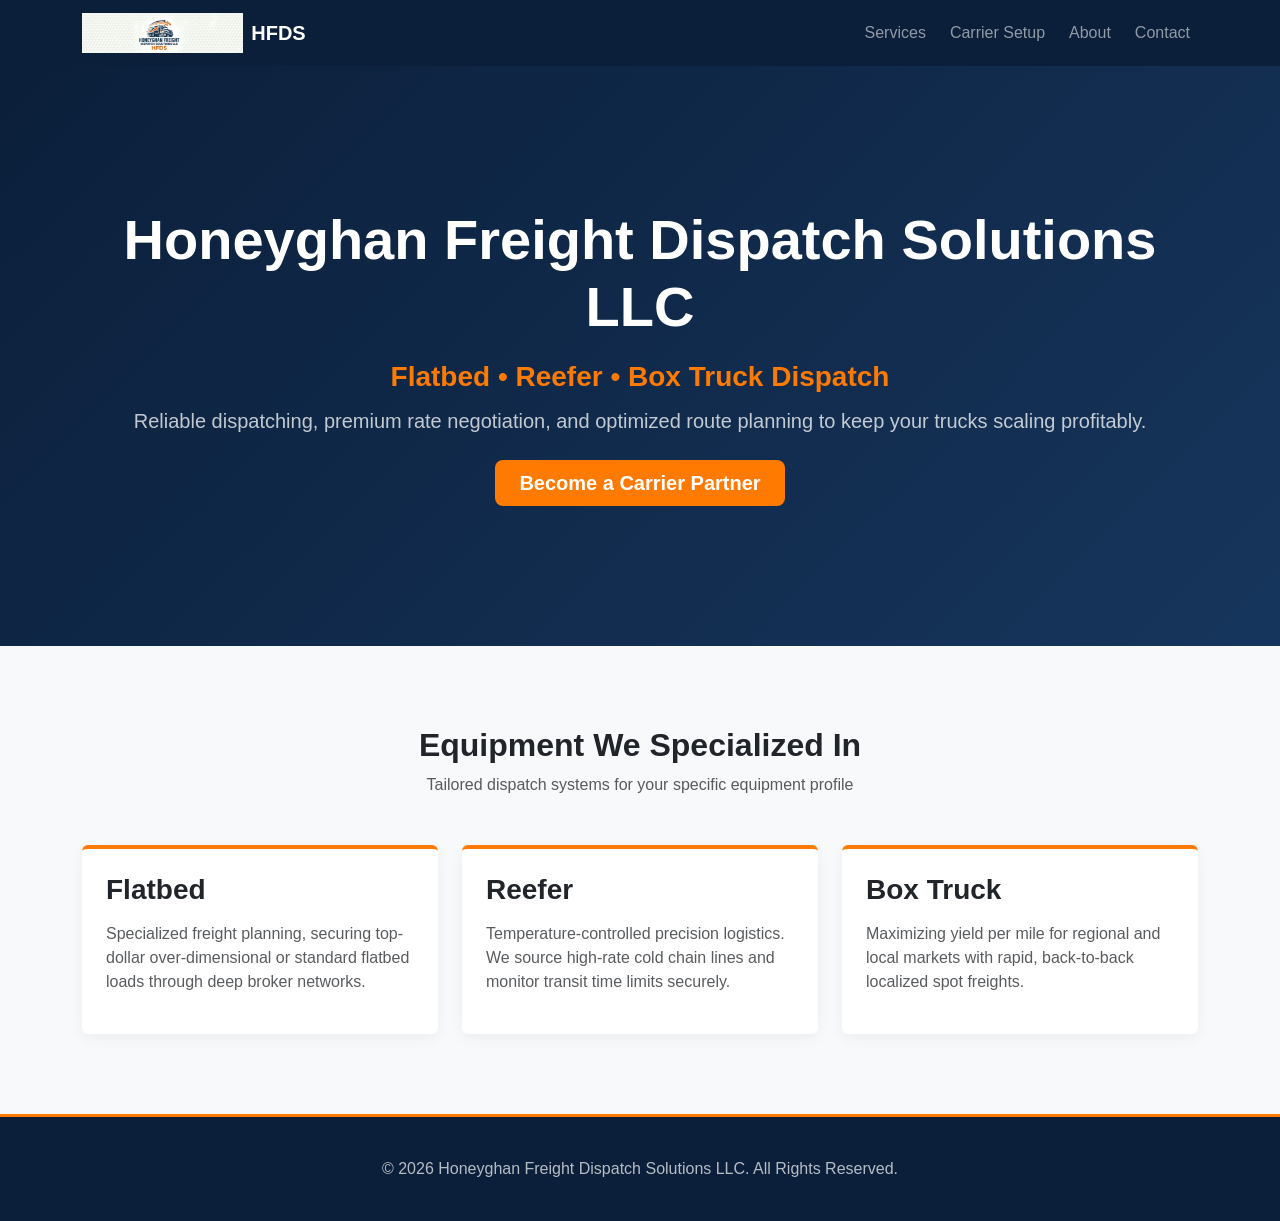
<file: index.html>
<!doctype html>
<html lang="en">
<head>
    <meta charset="utf-8">
    <meta name="viewport" content="width=device-width, initial-scale=1">
    <title>Honeyghan Freight Dispatch Solutions LLC</title>
    <link href="https://cdn.jsdelivr.net/npm/bootstrap@5.3.3/dist/css/bootstrap.min.css" rel="stylesheet">
    <link href="style.css" rel="stylesheet">
</head>
<body>

<nav class="navbar navbar-expand-lg navbar-dark bg-brand-dark shadow-sm">
    <div class="container">
        <a class="navbar-brand d-flex align-items-center gap-2 fw-bold" href="index.html">
            <img src="logo.png" alt="HFDS Logo" class="navbar-logo">
            <span>HFDS</span>
        </a>
        <button class="navbar-toggler" data-bs-toggle="collapse" data-bs-target="#n">
            <span class="navbar-toggler-icon"></span>
        </button>
        <div class="collapse navbar-collapse" id="n">
            <ul class="navbar-nav ms-auto gap-2">
                <li class="nav-item"><a class="nav-link" href="services.html">Services</a></li>
                <li class="nav-item"><a class="nav-link" href="carrier.html">Carrier Setup</a></li>
                <li class="nav-item"><a class="nav-link" href="about.html">About</a></li>
                <li class="nav-item"><a class="nav-link" href="contact.html">Contact</a></li>
            </ul>
        </div>
    </div>
</nav>

<section class="hero text-center position-relative">
    <div class="container">
        <h1 class="display-4 fw-bold mb-3">Honeyghan Freight Dispatch Solutions LLC</h1>
        <p class="lead text-brand-orange fw-bold fs-3 mb-2">Flatbed • Reefer • Box Truck Dispatch</p>
        <p class="fs-5 max-width-md mx-auto opacity-75 mb-4">Reliable dispatching, premium rate negotiation, and optimized route planning to keep your trucks scaling profitably.</p>
        <a class="btn btn-brand-orange btn-lg px-4 fw-semibold" href="carrier.html">Become a Carrier Partner</a>
    </div>
</section>

<section class="section-pad">
    <div class="container">
        <div class="text-center mb-5">
            <h2 class="fw-bold">Equipment We Specialized In</h2>
            <p class="text-muted">Tailored dispatch systems for your specific equipment profile</p>
        </div>
        <div class="row g-4">
            <div class="col-md-4">
                <div class="card card-professional p-4 h-100">
                    <h3 class="fw-bold mb-3 text-brand-dark">Flatbed</h3>
                    <p class="text-muted">Specialized freight planning, securing top-dollar over-dimensional or standard flatbed loads through deep broker networks.</p>
                </div>
            </div>
            <div class="col-md-4">
                <div class="card card-professional p-4 h-100">
                    <h3 class="fw-bold mb-3 text-brand-dark">Reefer</h3>
                    <p class="text-muted">Temperature-controlled precision logistics. We source high-rate cold chain lines and monitor transit time limits securely.</p>
                </div>
            </div>
            <div class="col-md-4">
                <div class="card card-professional p-4 h-100">
                    <h3 class="fw-bold mb-3 text-brand-dark">Box Truck</h3>
                    <p class="text-muted">Maximizing yield per mile for regional and local markets with rapid, back-to-back localized spot freights.</p>
                </div>
            </div>
        </div>
    </div>
</section>

<footer>
    <div class="container text-center">
        <p class="mb-0">© 2026 Honeyghan Freight Dispatch Solutions LLC. All Rights Reserved.</p>
    </div>
</footer>

<script src="https://cdn.jsdelivr.net/npm/bootstrap@5.3.3/dist/js/bootstrap.bundle.min.js"></script>
</body>
</html>
</file>
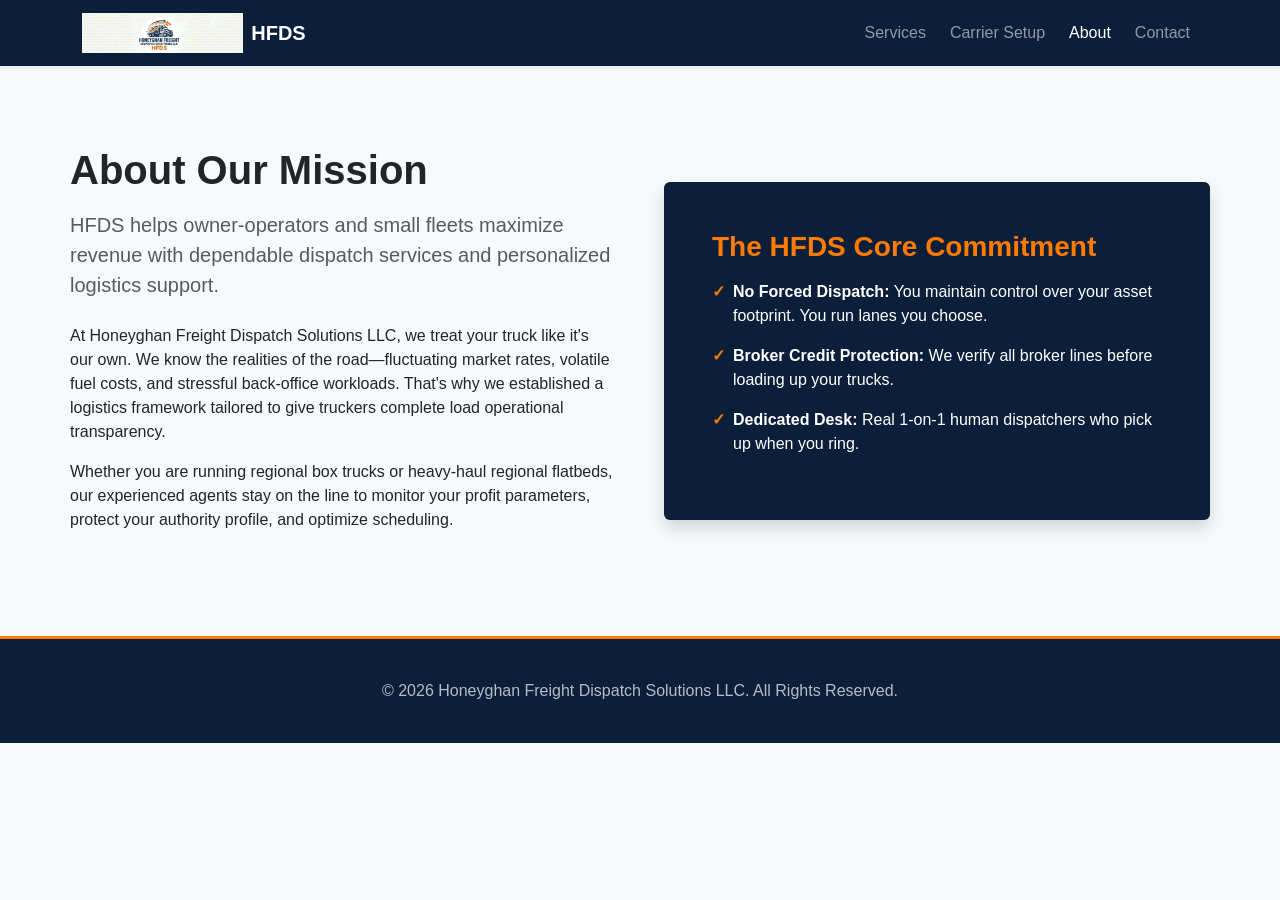
<file: about.html>
<!doctype html>
<html lang="en">
<head>
    <meta charset="utf-8">
    <meta name="viewport" content="width=device-width, initial-scale=1">
    <title>About Us - Honeyghan Freight Dispatch Solutions LLC</title>
    <link href="https://cdn.jsdelivr.net/npm/bootstrap@5.3.3/dist/css/bootstrap.min.css" rel="stylesheet">
    <link href="style.css" rel="stylesheet">
</head>
<body>

<nav class="navbar navbar-expand-lg navbar-dark bg-brand-dark shadow-sm">
    <div class="container">
        <a class="navbar-brand d-flex align-items-center gap-2 fw-bold" href="index.html">
            <img src="logo.png" alt="HFDS Logo" class="navbar-logo">
            <span>HFDS</span>
        </a>
        <button class="navbar-toggler" data-bs-toggle="collapse" data-bs-target="#n">
            <span class="navbar-toggler-icon"></span>
        </button>
        <div class="collapse navbar-collapse" id="n">
            <ul class="navbar-nav ms-auto gap-2">
                <li class="nav-item"><a class="nav-link" href="services.html">Services</a></li>
                <li class="nav-item"><a class="nav-link" href="carrier.html">Carrier Setup</a></li>
                <li class="nav-item"><a class="nav-link active" href="about.html">About</a></li>
                <li class="nav-item"><a class="nav-link" href="contact.html">Contact</a></li>
            </ul>
        </div>
    </div>
</nav>

<div class="container section-pad">
    <div class="row align-items-center g-5">
        <div class="col-lg-6">
            <h1 class="fw-bold mb-3">About Our Mission</h1>
            <p class="fs-5 text-muted mb-4">HFDS helps owner-operators and small fleets maximize revenue with dependable dispatch services and personalized logistics support.</p>
            <p>At Honeyghan Freight Dispatch Solutions LLC, we treat your truck like it's our own. We know the realities of the road—fluctuating market rates, volatile fuel costs, and stressful back-office workloads. That's why we established a logistics framework tailored to give truckers complete load operational transparency.</p>
            <p class="mb-4">Whether you are running regional box trucks or heavy-haul regional flatbeds, our experienced agents stay on the line to monitor your profit parameters, protect your authority profile, and optimize scheduling.</p>
        </div>
        <div class="col-lg-6">
            <div class="p-5 rounded bg-brand-dark text-white position-relative shadow">
                <h3 class="fw-bold text-brand-orange mb-3">The HFDS Core Commitment</h3>
                <ul class="list-unstyled d-flex flex-column gap-3">
                    <li class="d-flex align-items-start gap-2">
                        <span class="text-brand-orange fw-bold">✓</span>
                        <span><strong>No Forced Dispatch:</strong> You maintain control over your asset footprint. You run lanes you choose.</span>
                    </li>
                    <li class="d-flex align-items-start gap-2">
                        <span class="text-brand-orange fw-bold">✓</span>
                        <span><strong>Broker Credit Protection:</strong> We verify all broker lines before loading up your trucks.</span>
                    </li>
                    <li class="d-flex align-items-start gap-2">
                        <span class="text-brand-orange fw-bold">✓</span>
                        <span><strong>Dedicated Desk:</strong> Real 1-on-1 human dispatchers who pick up when you ring.</span>
                    </li>
                </ul>
            </div>
        </div>
    </div>
</div>

<footer>
    <div class="container text-center">
        <p class="mb-0">© 2026 Honeyghan Freight Dispatch Solutions LLC. All Rights Reserved.</p>
    </div>
</footer>

<script src="https://cdn.jsdelivr.net/npm/bootstrap@5.3.3/dist/js/bootstrap.bundle.min.js"></script>
</body>
</html>
</file>
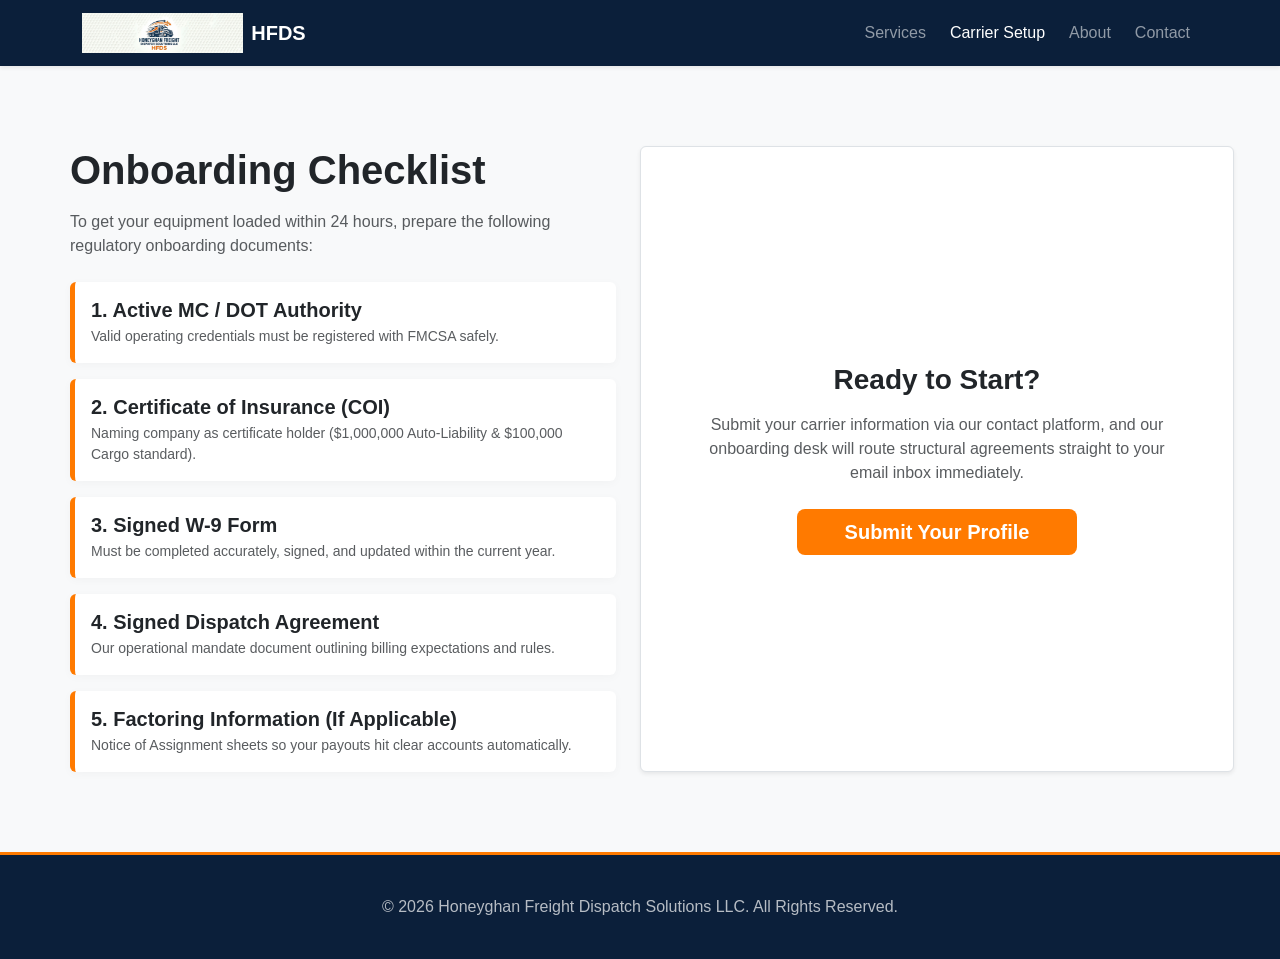
<file: carrier.html>
<!doctype html>
<html lang="en">
<head>
    <meta charset="utf-8">
    <meta name="viewport" content="width=device-width, initial-scale=1">
    <title>Carrier Setup - Honeyghan Freight Dispatch Solutions LLC</title>
    <link href="https://cdn.jsdelivr.net/npm/bootstrap@5.3.3/dist/css/bootstrap.min.css" rel="stylesheet">
    <link href="style.css" rel="stylesheet">
</head>
<body>

<nav class="navbar navbar-expand-lg navbar-dark bg-brand-dark shadow-sm">
    <div class="container">
        <a class="navbar-brand d-flex align-items-center gap-2 fw-bold" href="index.html">
            <img src="logo.png" alt="HFDS Logo" class="navbar-logo">
            <span>HFDS</span>
        </a>
        <button class="navbar-toggler" data-bs-toggle="collapse" data-bs-target="#n">
            <span class="navbar-toggler-icon"></span>
        </button>
        <div class="collapse navbar-collapse" id="n">
            <ul class="navbar-nav ms-auto gap-2">
                <li class="nav-item"><a class="nav-link" href="services.html">Services</a></li>
                <li class="nav-item"><a class="nav-link active" href="carrier.html">Carrier Setup</a></li>
                <li class="nav-item"><a class="nav-link" href="about.html">About</a></li>
                <li class="nav-item"><a class="nav-link" href="contact.html">Contact</a></li>
            </ul>
        </div>
    </div>
</nav>

<div class="container section-pad">
    <div class="row g-5">
        <div class="col-lg-6">
            <h1 class="fw-bold mb-3">Onboarding Checklist</h1>
            <p class="text-muted mb-4">To get your equipment loaded within 24 hours, prepare the following regulatory onboarding documents:</p>
            
            <div class="d-flex flex-column gap-3">
                <div class="info-card p-3 rounded">
                    <h5 class="fw-bold mb-1 text-brand-dark">1. Active MC / DOT Authority</h5>
                    <p class="text-muted small mb-0">Valid operating credentials must be registered with FMCSA safely.</p>
                </div>
                <div class="info-card p-3 rounded">
                    <h5 class="fw-bold mb-1 text-brand-dark">2. Certificate of Insurance (COI)</h5>
                    <p class="text-muted small mb-0">Naming company as certificate holder ($1,000,000 Auto-Liability & $100,000 Cargo standard).</p>
                </div>
                <div class="info-card p-3 rounded">
                    <h5 class="fw-bold mb-1 text-brand-dark">3. Signed W-9 Form</h5>
                    <p class="text-muted small mb-0">Must be completed accurately, signed, and updated within the current year.</p>
                </div>
                <div class="info-card p-3 rounded">
                    <h5 class="fw-bold mb-1 text-brand-dark">4. Signed Dispatch Agreement</h5>
                    <p class="text-muted small mb-0">Our operational mandate document outlining billing expectations and rules.</p>
                </div>
                <div class="info-card p-3 rounded">
                    <h5 class="fw-bold mb-1 text-brand-dark">5. Factoring Information (If Applicable)</h5>
                    <p class="text-muted small mb-0">Notice of Assignment sheets so your payouts hit clear accounts automatically.</p>
                </div>
            </div>
        </div>

        <div class="col-lg-6 text-center d-flex flex-column justify-content-center bg-white p-5 rounded border shadow-sm">
            <h3 class="fw-bold mb-3">Ready to Start?</h3>
            <p class="text-muted mb-4">Submit your carrier information via our contact platform, and our onboarding desk will route structural agreements straight to your email inbox immediately.</p>
            <a href="contact.html" class="btn btn-brand-orange btn-lg px-5 mx-auto fw-semibold">Submit Your Profile</a>
        </div>
    </div>
</div>

<footer>
    <div class="container text-center">
        <p class="mb-0">© 2026 Honeyghan Freight Dispatch Solutions LLC. All Rights Reserved.</p>
    </div>
</footer>

<script src="https://cdn.jsdelivr.net/npm/bootstrap@5.3.3/dist/js/bootstrap.bundle.min.js"></script>
</body>
</html>
</file>
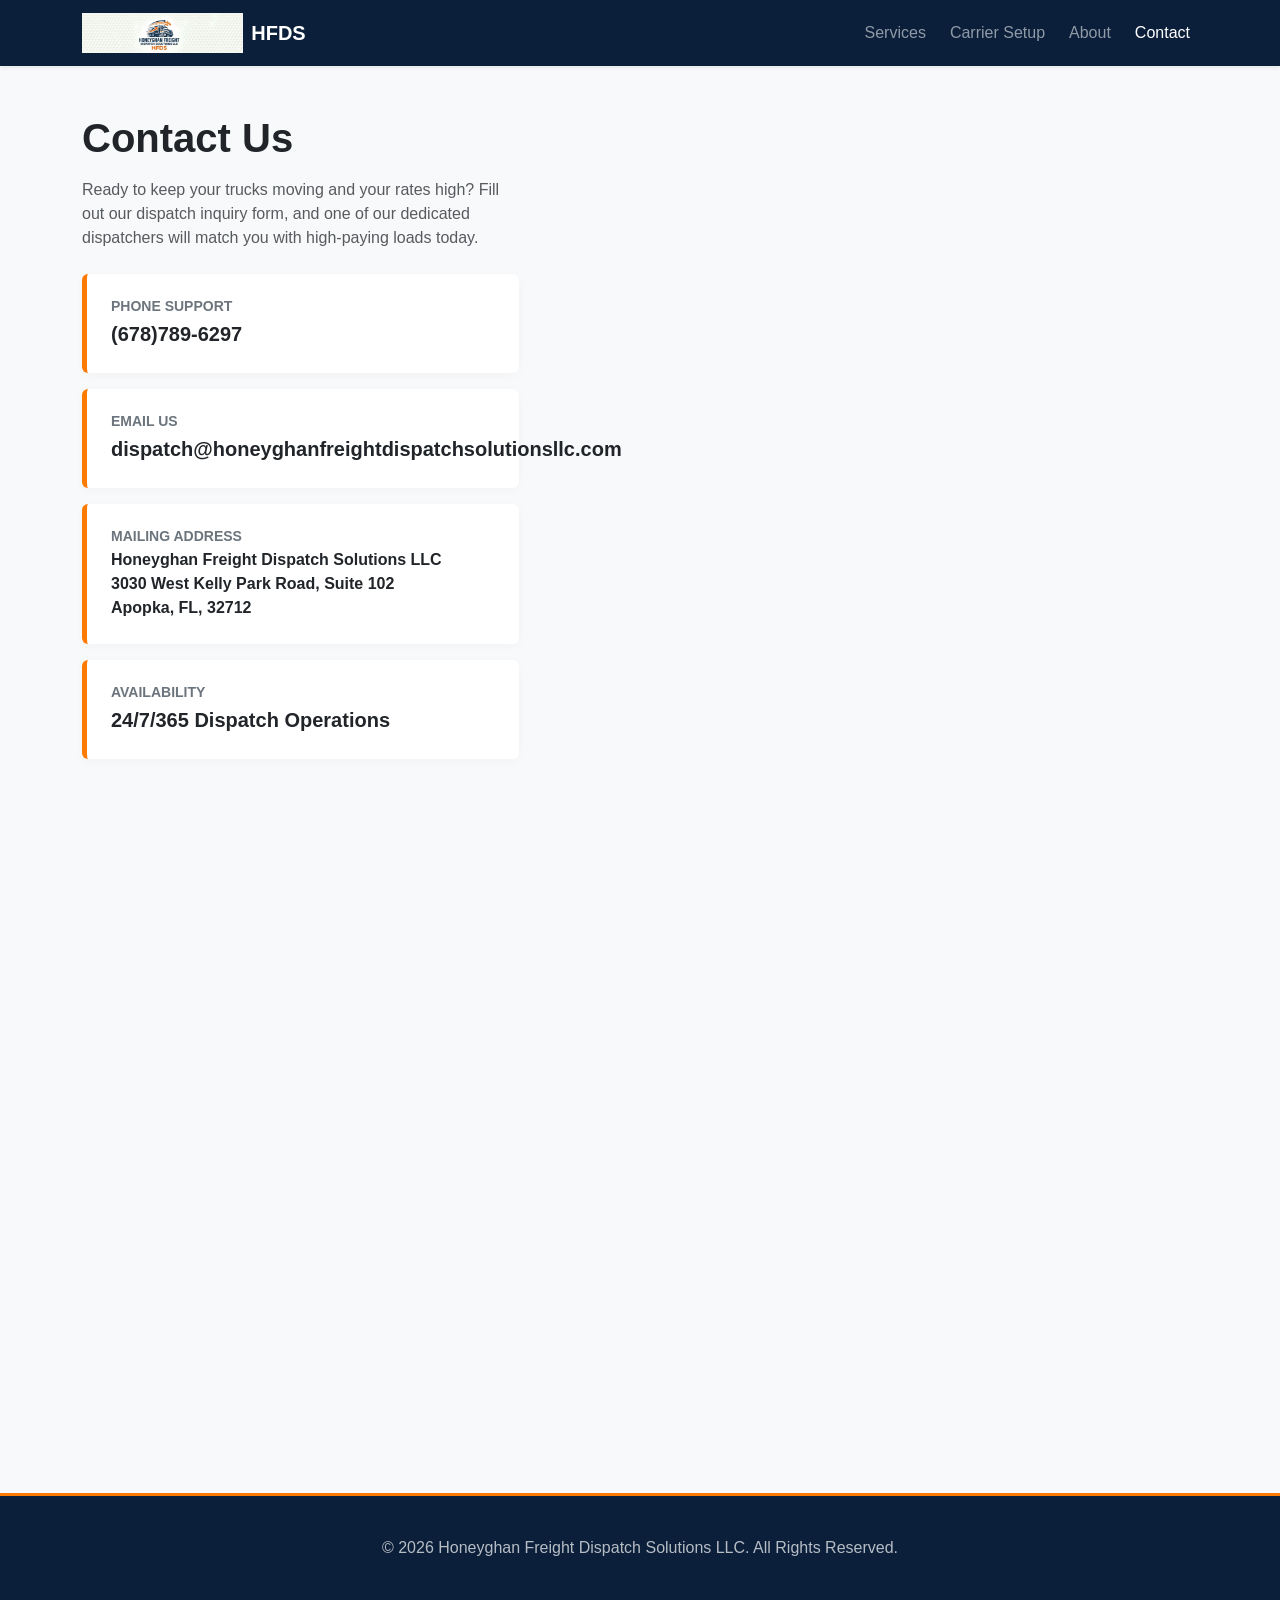
<file: contact.html>
<!doctype html>
<html lang="en">
<head>
    <meta charset="utf-8">
    <meta name="viewport" content="width=device-width, initial-scale=1.0">
    <title>Contact - Honeyghan Freight Dispatch Solutions LLC</title>
    <link href="https://cdn.jsdelivr.net/npm/bootstrap@5.3.3/dist/css/bootstrap.min.css" rel="stylesheet">
    <link href="style.css" rel="stylesheet">
</head>
<body>

<nav class="navbar navbar-expand-lg navbar-dark bg-brand-dark shadow-sm">
    <div class="container">
        <a class="navbar-brand d-flex align-items-center gap-2 fw-bold" href="index.html">
            <img src="logo.png" alt="HFDS Logo" class="navbar-logo">
            <span>HFDS</span>
        </a>
        <button class="navbar-toggler" data-bs-toggle="collapse" data-bs-target="#n">
            <span class="navbar-toggler-icon"></span>
        </button>
        <div class="collapse navbar-collapse" id="n">
            <ul class="navbar-nav ms-auto gap-2">
                <li class="nav-item"><a class="nav-link" href="services.html">Services</a></li>
                <li class="nav-item"><a class="nav-link" href="carrier.html">Carrier Setup</a></li>
                <li class="nav-item"><a class="nav-link" href="about.html">About</a></li>
                <li class="nav-item"><a class="nav-link active" href="contact.html">Contact</a></li>
            </ul>
        </div>
    </div>
</nav>

<div class="container my-5">
    <div class="row g-5">
        <!-- Left Column: Dispatch Contact Info -->
        <div class="col-lg-5">
            <h1 class="fw-bold mb-3">Contact Us</h1>
            <p class="text-muted mb-4">
                Ready to keep your trucks moving and your rates high? Fill out our dispatch inquiry form, and one of our dedicated dispatchers will match you with high-paying loads today.
            </p>
            
            <div class="info-card p-4 rounded mb-3">
                <h5 class="fw-bold text-uppercase small text-secondary mb-1">Phone Support</h5>
                <p class="fs-5 fw-semibold mb-0">(678)789-6297</p>
            </div>

            <div class="info-card p-4 rounded mb-3">
                <h5 class="fw-bold text-uppercase small text-secondary mb-1">Email Us</h5>
                <p class="fs-5 fw-semibold mb-0">dispatch@honeyghanfreightdispatchsolutionsllc.com</p>
            </div>

            <div class="info-card p-4 rounded mb-3">
                <h5 class="fw-bold text-uppercase small text-secondary mb-1">Mailing Address</h5>
                <p class="fs-6 fw-semibold mb-0">
                    Honeyghan Freight Dispatch Solutions LLC<br>
                    3030 West Kelly Park Road, Suite 102<br>
                    Apopka, FL, 32712
                </p>
            </div>

            <div class="info-card p-4 rounded">
                <h5 class="fw-bold text-uppercase small text-secondary mb-1">Availability</h5>
                <p class="fs-5 fw-semibold mb-0">24/7/365 Dispatch Operations</p>
            </div>
        </div>

        <!-- Right Column: Embedded Google Form -->
        <div class="col-lg-7 form-container">
            <!-- ⚠️ REPLACE THE URL BELOW WITH YOUR ACTUAL GOOGLE FORM EMBED LINK -->
            <iframe src="https://docs.google.com/forms/d/e/1FAIpQLSchBKri8nKKyHhpUN-A1LtdgHOB0HZX5o09orZVdgH-ySfoQA/viewform?embedded=true" width="640" height="1324" frameborder="0" marginheight="0" marginwidth="0">Loading…</iframe>
        </div>
    </div>
</div>

<footer>
    <div class="container text-center">
        <p class="mb-0">© 2026 Honeyghan Freight Dispatch Solutions LLC. All Rights Reserved.</p>
    </div>
</footer>

<script src="https://cdn.jsdelivr.net/npm/bootstrap@5.3.3/dist/js/bootstrap.bundle.min.js"></script>
</body>
</html>
</file>
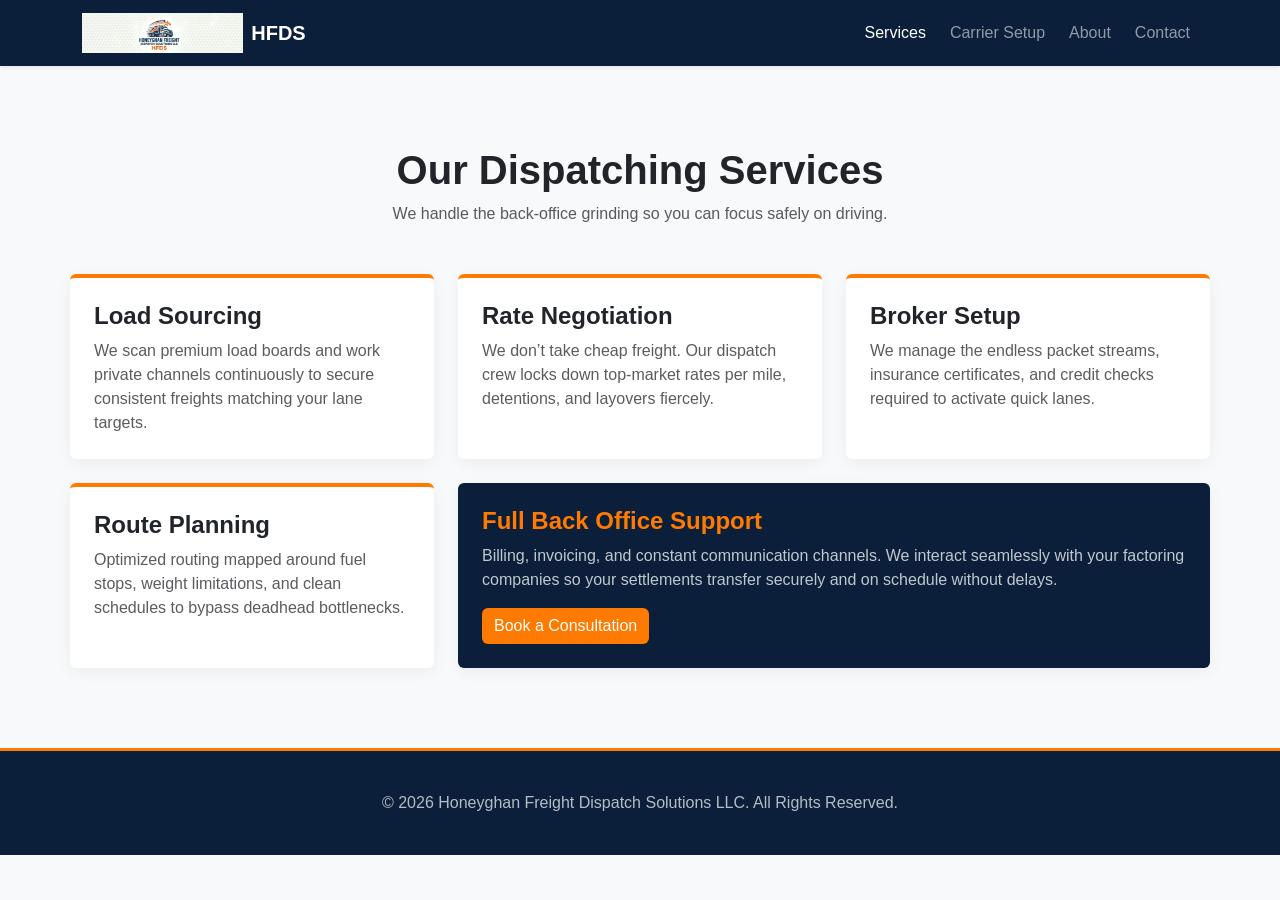
<file: services.html>
<!doctype html>
<html lang="en">
<head>
    <meta charset="utf-8">
    <meta name="viewport" content="width=device-width, initial-scale=1">
    <title>Services - Honeyghan Freight Dispatch Solutions LLC</title>
    <link href="https://cdn.jsdelivr.net/npm/bootstrap@5.3.3/dist/css/bootstrap.min.css" rel="stylesheet">
    <link href="style.css" rel="stylesheet">
</head>
<body>

<nav class="navbar navbar-expand-lg navbar-dark bg-brand-dark shadow-sm">
    <div class="container">
        <a class="navbar-brand d-flex align-items-center gap-2 fw-bold" href="index.html">
            <img src="logo.png" alt="HFDS Logo" class="navbar-logo">
            <span>HFDS</span>
        </a>
        <button class="navbar-toggler" data-bs-toggle="collapse" data-bs-target="#n">
            <span class="navbar-toggler-icon"></span>
        </button>
        <div class="collapse navbar-collapse" id="n">
            <ul class="navbar-nav ms-auto gap-2">
                <li class="nav-item"><a class="nav-link active" href="services.html">Services</a></li>
                <li class="nav-item"><a class="nav-link" href="carrier.html">Carrier Setup</a></li>
                <li class="nav-item"><a class="nav-link" href="about.html">About</a></li>
                <li class="nav-item"><a class="nav-link" href="contact.html">Contact</a></li>
            </ul>
        </div>
    </div>
</nav>

<div class="container section-pad">
    <div class="text-center max-width-md mx-auto mb-5">
        <h1 class="fw-bold mb-2">Our Dispatching Services</h1>
        <p class="text-muted">We handle the back-office grinding so you can focus safely on driving.</p>
    </div>

    <div class="row g-4">
        <div class="col-md-6 col-lg-4">
            <div class="card card-professional p-4 h-100">
                <h4 class="fw-bold text-brand-dark">Load Sourcing</h4>
                <p class="text-muted mb-0">We scan premium load boards and work private channels continuously to secure consistent freights matching your lane targets.</p>
            </div>
        </div>
        <div class="col-md-6 col-lg-4">
            <div class="card card-professional p-4 h-100">
                <h4 class="fw-bold text-brand-dark">Rate Negotiation</h4>
                <p class="text-muted mb-0">We don’t take cheap freight. Our dispatch crew locks down top-market rates per mile, detentions, and layovers fiercely.</p>
            </div>
        </div>
        <div class="col-md-6 col-lg-4">
            <div class="card card-professional p-4 h-100">
                <h4 class="fw-bold text-brand-dark">Broker Setup</h4>
                <p class="text-muted mb-0">We manage the endless packet streams, insurance certificates, and credit checks required to activate quick lanes.</p>
            </div>
        </div>
        <div class="col-md-6 col-lg-4">
            <div class="card card-professional p-4 h-100">
                <h4 class="fw-bold text-brand-dark">Route Planning</h4>
                <p class="text-muted mb-0">Optimized routing mapped around fuel stops, weight limitations, and clean schedules to bypass deadhead bottlenecks.</p>
            </div>
        </div>
        <div class="col-md-6 col-lg-8">
            <div class="card card-professional p-4 h-100 bg-brand-dark text-white border-0">
                <h4 class="fw-bold text-brand-orange">Full Back Office Support</h4>
                <p class="opacity-75 mb-3">Billing, invoicing, and constant communication channels. We interact seamlessly with your factoring companies so your settlements transfer securely and on schedule without delays.</p>
                <a href="contact.html" class="btn btn-brand-orange w-fit mt-auto align-self-start">Book a Consultation</a>
            </div>
        </div>
    </div>
</div>

<footer>
    <div class="container text-center">
        <p class="mb-0">© 2026 Honeyghan Freight Dispatch Solutions LLC. All Rights Reserved.</p>
    </div>
</footer>

<script src="https://cdn.jsdelivr.net/npm/bootstrap@5.3.3/dist/js/bootstrap.bundle.min.js"></script>
</body>
</html>
</file>
<file: style.css>
body {
    font-family: 'Segoe UI', Tahoma, Geneva, Verdana, sans-serif;
    background-color: #f8f9fa;
    color: #212529;
}

/* Brand Palette Definitions */
.bg-brand-dark { background-color: #0b1f3a !important; }
.text-brand-orange { color: #ff7a00 !important; }
.btn-brand-orange {
    background-color: #ff7a00;
    color: #ffffff;
    border: none;
    transition: background-color 0.2s ease;
}
.btn-brand-orange:hover {
    background-color: #e06c00;
    color: #ffffff;
}

/* Navbar Logo Custom Styling */
.navbar-logo {
    height: 40px;
    width: auto;
    object-fit: contain;
}

/* Sections & Typography */
.section-pad { padding: 80px 0; }
.hero {
    background: linear-gradient(135deg, #0b1f3a 0%, #16355c 100%);
    color: #ffffff;
    padding: 140px 0;
}

/* Cards & Elements */
.card-professional {
    border: none;
    border-top: 4px solid #ff7a00;
    box-shadow: 0 4px 15px rgba(0,0,0,0.05);
    transition: transform 0.2s ease;
    background: #ffffff;
}
.card-professional:hover {
    transform: translateY(-5px);
}
.info-card {
    background-color: #ffffff;
    border-left: 5px solid #ff7a00;
    box-shadow: 0 2px 10px rgba(0,0,0,0.03);
}

/*Email wrapper */
.fs-5 fw-semibold mb-0 {
    overflow-wrap: break-word;
}

/* Form Styling */
.form-container iframe {
    width: 100%;
    min-height: 800px;
    border: none;
    border-radius: 8px;
    background: transparent;
}

footer {
    background: #0b1f3a;
    color: rgba(255,255,255,0.7);
    padding: 40px 0;
    border-top: 3px solid #ff7a00;
}
</file>
